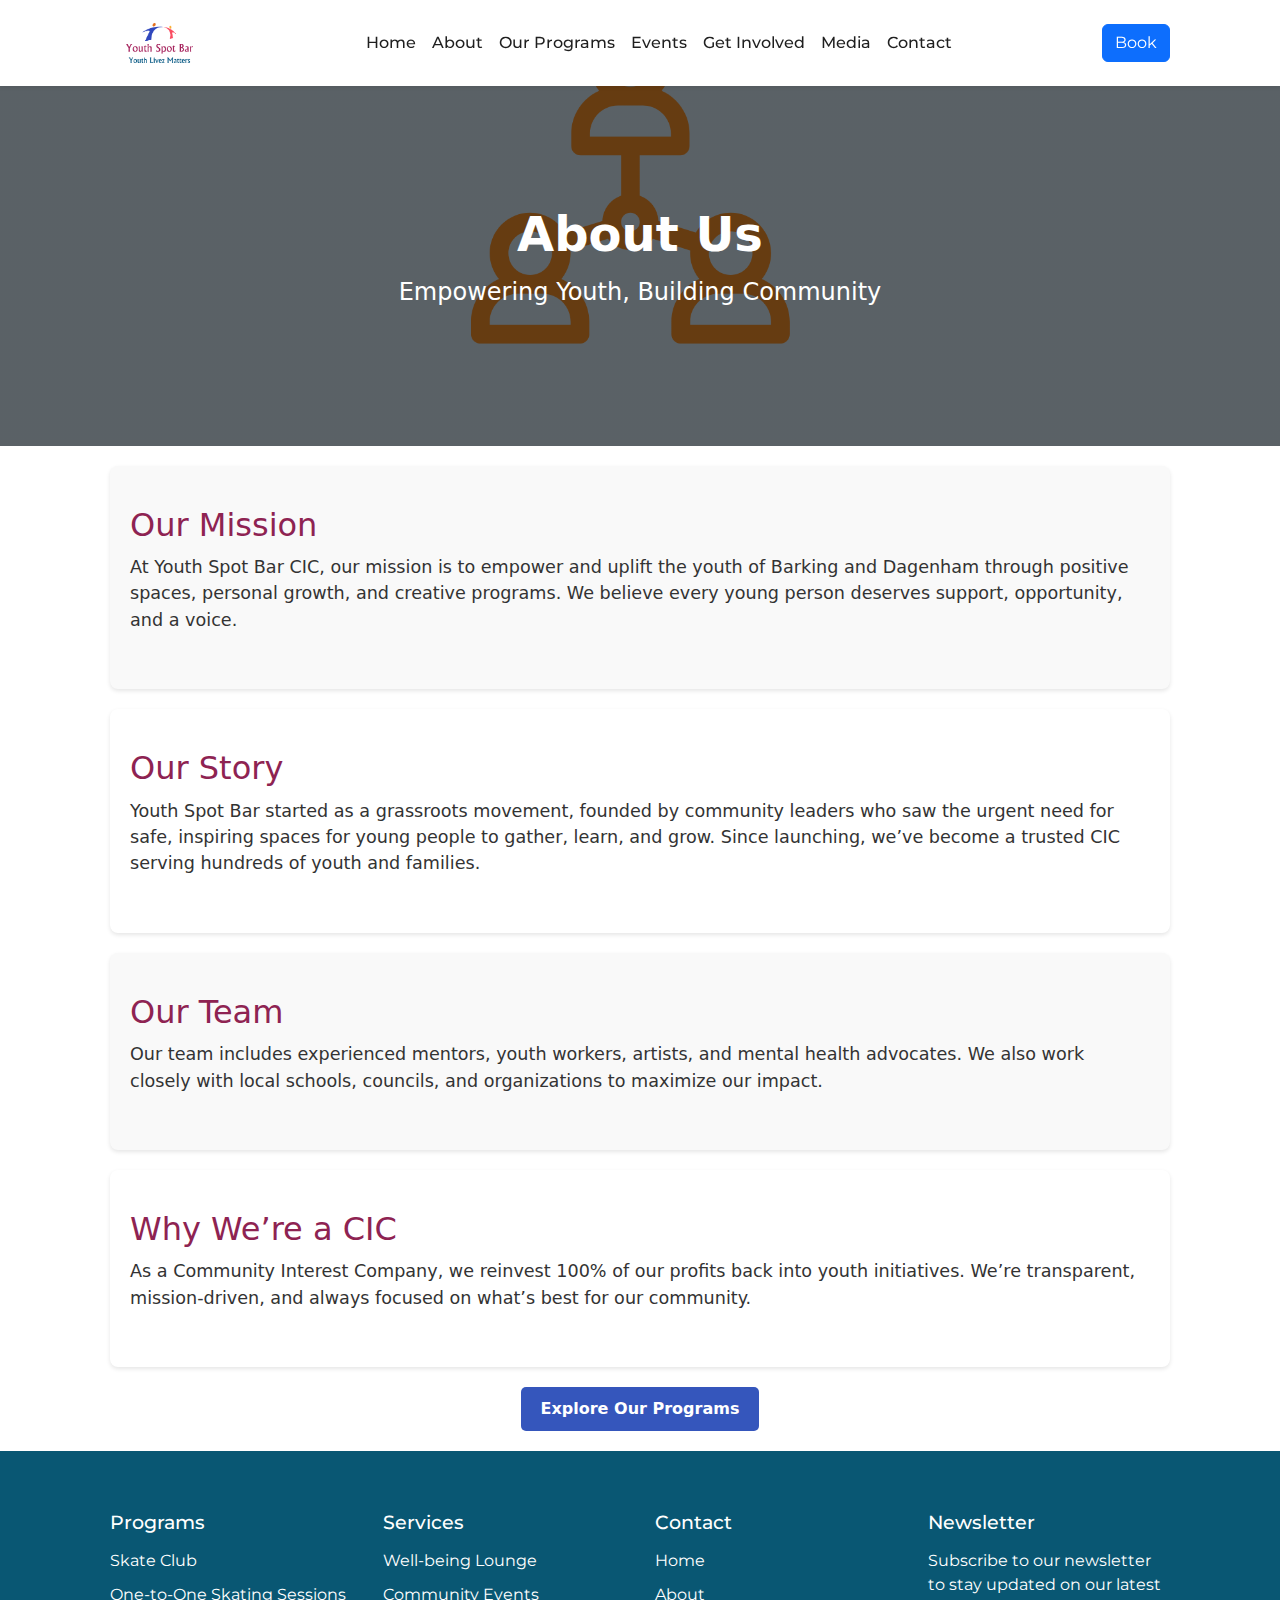
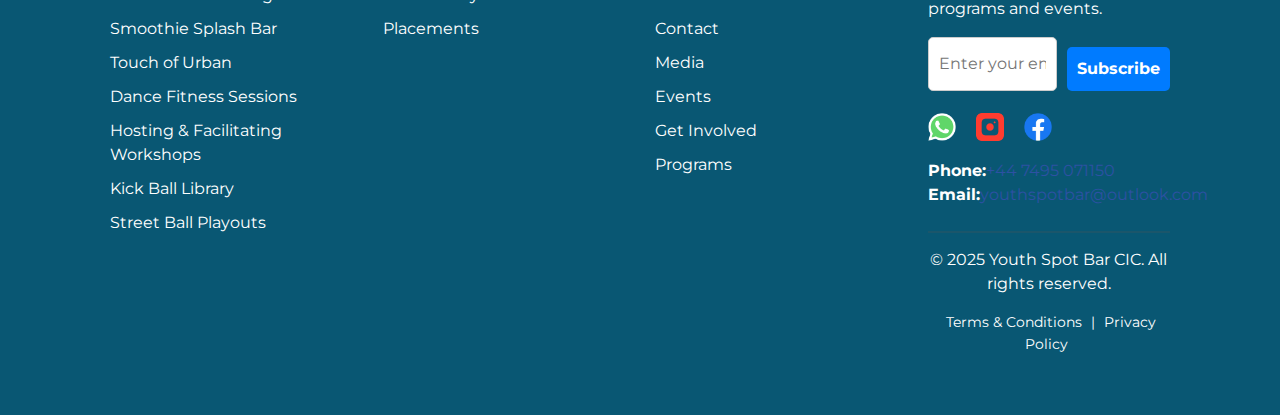
<file: about.html>
<!DOCTYPE html>
<html lang="en">
  <head>
    <meta charset="UTF-8" />
    <meta name="viewport" content="width=device-width, initial-scale=1.0" />
    <title>Youth Spot Bar CIC | About Us</title>
  
    <!-- Bootstrap 5 CSS -->
    <link href="https://cdn.jsdelivr.net/npm/bootstrap@5.3.0/dist/css/bootstrap.min.css" rel="stylesheet" />
  
    <!-- Google Fonts -->
    <link href="https://fonts.googleapis.com/css2?family=Montserrat:wght@500;700&display=swap" rel="stylesheet">
  
    <!-- Font Awesome -->
    <link href="https://cdnjs.cloudflare.com/ajax/libs/font-awesome/5.15.4/css/all.min.css" rel="stylesheet" />
  
    <!-- Your Custom Stylesheet -->
    <link href="style.css" rel="stylesheet" />
  
    <style>
      .hero {
        background: linear-gradient(rgba(0, 0, 0, 0.6), rgba(0, 0, 0, 0.6)), url('images/others/freepik-doodle-linear-socialnet-connections-logo-20250524213708fuQL.png') no-repeat center center/cover;
        color: white;
        padding: 100px 0;
        text-align: center;
      }

      .hero h1 {
        font-size: 3rem;
        font-weight: bold;
      }

      .hero .tagline {
        font-size: 1.5rem;
        margin-top: 10px;
      }
      .footer-new {
        background-color: #095773;
        color: white;
        padding: 40px 0;
      }

      .footer-new h4 {
        font-size: 1.2rem;
        margin-bottom: 15px;
      }

      .footer-new ul {
        list-style: none;
        padding: 0;
      }

      .footer-new ul li {
        margin-bottom: 10px;
      }

      .footer-new ul li a {
        color: white;
        text-decoration: none;
      }

      .footer-new ul li a:hover {
        text-decoration: underline;
      }

      .footer-new .newsletter-form input {
        padding: 10px;
        border: 1px solid #ccc;
        border-radius: 5px;
        width: 100%;
      }

      .footer-new .newsletter-form button {
        margin-top: 10px;
        padding: 10px;
        background-color: #007bff;
        color: white;
        border: none;
        border-radius: 5px;
        cursor: pointer;
      }

      .footer-new .newsletter-form button:hover {
        background-color: #0056b3;
      }

      .footer-new .social-icons a {
        display: inline-block;
        margin-right: 10px;
        color: white;
        font-size: 1.5rem;
        transition: color 0.3s ease;
      }

      .footer-new .social-icons a:hover {
        color: #007bff;
      }

      .footer-bottom {
        margin-top: 20px;
      }

      .footer-bottom .footer-links a {
        color: white;
        text-decoration: none;
      }

      .footer-bottom .footer-links a:hover {
        text-decoration: underline;
      }
    </style>
  </head>
  <body>
    <!-- Placeholder for the navigation bar -->
    <div id="navbar-placeholder"></div>

    <header class="hero">
      <div class="container text-center">
        <h1>About Us</h1>
        <p class="tagline">Empowering Youth, Building Community</p>
      </div>
    </header>

    <main class="container about-section">
      <section>
        <h2>Our Mission</h2>
        <p>At Youth Spot Bar CIC, our mission is to empower and uplift the youth of Barking and Dagenham through positive spaces, personal growth, and creative programs. We believe every young person deserves support, opportunity, and a voice.</p>
      </section>

      <section>
        <h2>Our Story</h2>
        <p>Youth Spot Bar started as a grassroots movement, founded by community leaders who saw the urgent need for safe, inspiring spaces for young people to gather, learn, and grow. Since launching, we’ve become a trusted CIC serving hundreds of youth and families.</p>
      </section>

      <section>
        <h2>Our Team</h2>
        <p>Our team includes experienced mentors, youth workers, artists, and mental health advocates. We also work closely with local schools, councils, and organizations to maximize our impact.</p>
      </section>

      <section>
        <h2>Why We’re a CIC</h2>
        <p>As a Community Interest Company, we reinvest 100% of our profits back into youth initiatives. We’re transparent, mission-driven, and always focused on what’s best for our community.</p>
      </section>

      <div class="text-center">
        <a href="ourprogram.html" class="cta-btn">Explore Our Programs</a>
      </div>
    </main>
<div id="footer-placeholder"></div>
  <script src="https://code.jquery.com/jquery-3.6.0.min.js"></script>
    <script src="https://cdnjs.cloudflare.com/ajax/libs/popper.js/2.11.6/umd/popper.min.js"></script>
   <script>
      // Load Footer Dynamically
      fetch("footer.html")
        .then((res) => res.text())
        .then((data) => {
          document.getElementById("footer-placeholder").innerHTML = data;
        })
        .catch((err) => console.error("Failed to load footer:", err));
   </script>
    <!-- Load Navbar Dynamically -->
    <script>
      fetch("nav.html")
        .then((res) => res.text())
        .then((data) => {
          document.getElementById("navbar-placeholder").innerHTML = data;
        })
        .catch((err) => console.error("Failed to load navbar:", err));
    </script>
  
    <!-- Bootstrap Bundle (includes Popper.js) -->
    <script src="https://cdn.jsdelivr.net/npm/bootstrap@5.3.0/dist/js/bootstrap.bundle.min.js"></script>
  </body>
</html>
</file>
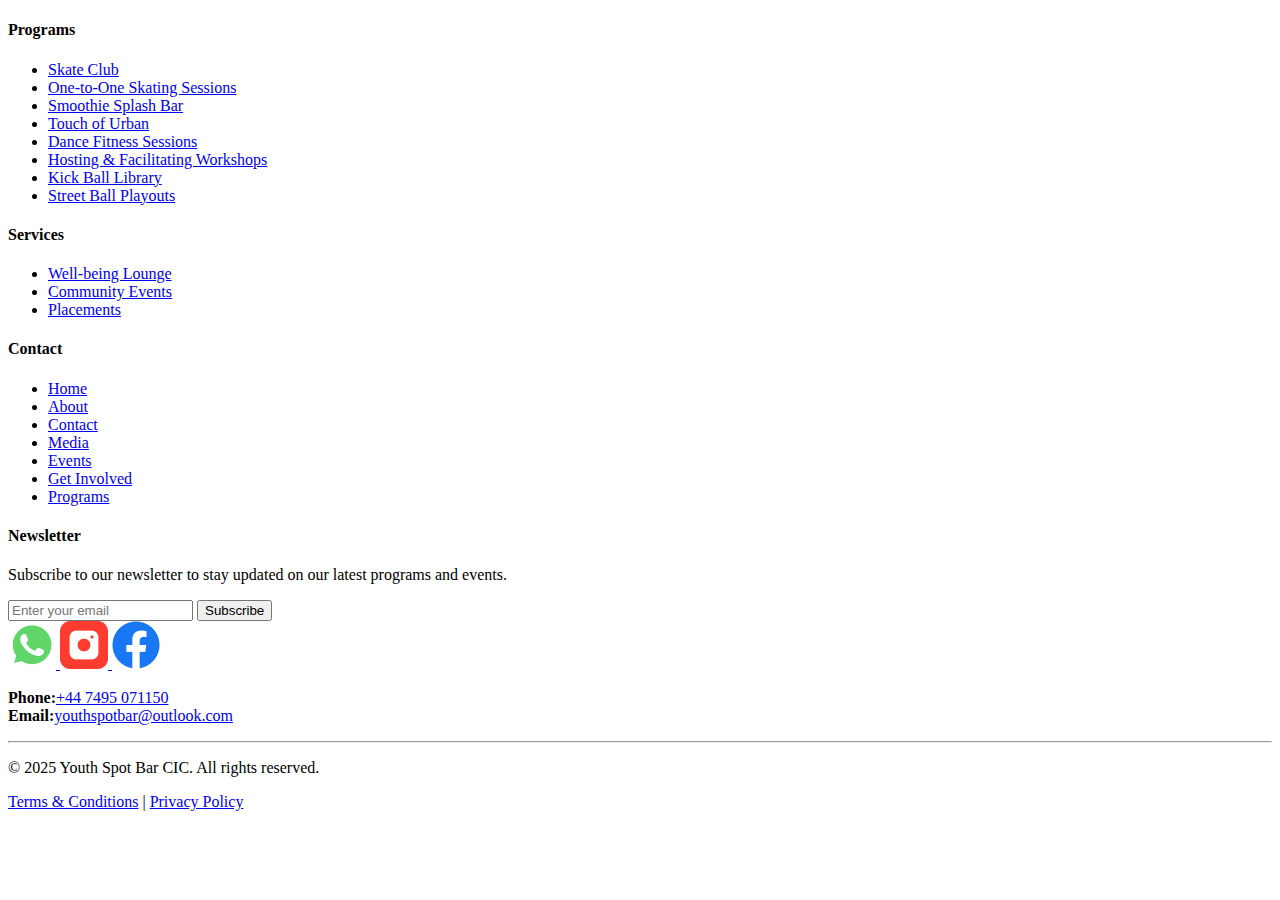
<file: footer.html>
<!DOCTYPE html>
<html lang="en">
<head>
	<meta charset="UTF-8">
	<meta name="viewport" content="width=device-width, initial-scale=1.0">
	<title>Footer</title>
</head>
<body>
    <footer class="footer-new">
        <div class="container footer-grid">
          <!-- Programs Section -->
          <div class="footer-col">
            <h4>Programs</h4>
            <ul aria-label="Programs List">
              <li><a href="ourprogram.html#skate">Skate Club</a></li>
              <li><a href="ourprogram.html#one-to-one">One-to-One Skating Sessions</a></li>
              <li><a href="ourprogram.html#smoothie">Smoothie Splash Bar</a></li>
              <li><a href="ourprogram.html#urban">Touch of Urban</a></li>
              <li><a href="ourprogram.html#dance">Dance Fitness Sessions</a></li>
              <li><a href="ourprogram.html#workshop">Hosting & Facilitating Workshops</a></li>
              <li><a href="ourprogram.html#library">Kick Ball Library</a></li>
              <li><a href="ourprogram.html#street">Street Ball Playouts</a></li>
            </ul>
          </div>
        
          <!-- Services Section -->
          <div class="footer-col">
            <h4>Services</h4>
            <ul>
              <li><a href="ourprogram.html#lounge">Well-being Lounge</a></li>
              <li><a href="ourprogram.html#events">Community Events</a></li>
              <li><a href="getinvolved.html#placements">Placements</a></li>
            </ul>
          </div>
        
          <!-- Contact Section -->
          <div class="footer-col">
            <h4>Contact</h4>
            <ul>
              <li><a href="index.html">Home</a></li>
              <li><a href="about.html">About</a></li>
              <li><a href="contact.html">Contact</a></li>
              <li><a href="media.html">Media</a></li>
              <li><a href="events.html">Events</a></li>
              <li><a href="getinvolved.html">Get Involved</a></li>
              <li><a href="ourprogram.html">Programs</a></li>
            </ul>
          </div>
        
          <!-- Newsletter Section -->
          <div class="footer-col newsletter">
            <h4>Newsletter</h4>
            <p>Subscribe to our newsletter to stay updated on our latest programs and events.</p>
            <form action="#" method="post" class="newsletter-form">
              <input type="email" placeholder="Enter your email" required />
              <button type="submit" class="btn btn-teal">Subscribe</button>
            </form>
            <div class="social-icons mt-3">
              <a href="https://wa.me/+447495071150" aria-label="WhatsApp">
            <img src="images/social/Whatsapp-Icon--Streamline-Svg-Logos.png" alt="WhatsApp" />
              </a>
              <a href="#" aria-label="Instagram">
            <img src="images/social/Instagram--Streamline-Ios-14.png" alt="Instagram" />
              </a>
              <a href="#" aria-label="Facebook">
            <img src="images/social/Facebook--Streamline-Svg-Logos.png" alt="Facebook" />
              </a>
            </div>
            <div>
              <p class ="contant- info mt-3">
                <strong>Phone:</strong><a href="tel:+447495071150">+44 7495 071150</a><br />
                <strong>Email:</strong><a href="youthspotbar@outlook.com">youthspotbar@outlook.com</a>
              </p>
            </div>
        <!-- Footer Bottom Section -->
        <div class="footer-bottom text-center mt-4">
          <hr />
          <p class="text-center">&copy; 2025 Youth Spot Bar CIC. All rights reserved.</p>
          <div class="footer-links">
            <a href="terms.html">Terms & Conditions</a> |
            <a href="privacy.html">Privacy Policy</a>
          </div>
        </div>
      </footer>
</body>
</html>
</file>
<file: style.css>
* Reset & Base Styles */
body {
    margin: 0;
    font-family: 'Montserrat', sans-serif;
    background-color: #fdfdfd;
    color: #333;
    line-height: 1.6;
  }
  .container {
    max-width: 1100px;
    margin: 0 auto;
    padding: 20px;
  }
  
  /* Fade-in Animation */
  @keyframes fadeIn {
    from {
        opacity: 0;
        transform: translateY(20px);
    }
    to {
        opacity: 1;
        transform: translateY(0);
    }
  }

  .hero-section {
    position: relative;
    background: url('images/others/skateclub young talents.jpg') center center/cover no-repeat;
    height: 90vh;
    display: flex;
    align-items: center;
    color: white;
  }
  
  .hero-overlay {
    background: rgba(0, 0, 0, 0.5); /* Dark overlay */
    width: 100%;
    height: 100%;
    display: flex;
    align-items: center;
  }
  
  .hero-section h1 {
    font-size: 3.2rem;
    font-weight: 800;
    line-height: 1.2;
  }
  
  .text-highlight {
    color: #fdd835;
  }
  
  .hero-tagline {
    font-size: 1.25rem;
    color: #f5f5f5;
    margin-top: 20px;
  }
  
  .hero-buttons .btn {
    padding: 12px 24px;
    font-weight: bold;
    border-radius: 8px;
  }
  
  .btn-teal {
    background-color: #2bb8b1;
    color: white;
    border: none;
  }
  .btn-teal:hover {
    background-color: #23928d;
  }
  
  .btn-light {
    background-color: white;
    color: #333;
  }
  .btn-light:hover {
    background-color: #f4f4f4;
  }
  
  .scroll-down {
      animation: pulse 2s infinite alternate; /* Added animation name and duration */
      font-size: 0.9rem;
      color: #fff;
      opacity: 0.85;
  }
  
  /* Added keyframes for pulse animation */
  @keyframes pulse {
      0%, 100% {
          opacity: 0.85;
      }
      50% {
          opacity: 1;
      }
  }
  
  @media (max-width: 768px) {
    .hero-section h1 {
      font-size: 2rem;
    }
    .hero-tagline {
      font-size: 1rem;
    }
  }
  
  
  /* Section Titles */
  section h2 {
    font-size: 2rem;
    color: #8e2352;
    margin-bottom: 10px;
  }
  section p {
    font-size: 1.1rem;
    color: #333;
  }
  
  section {
    padding: 40px 20px;
    margin-bottom: 20px;
    background-color: #f9f9f9;
    border-radius: 8px;
    box-shadow: 0 2px 4px rgba(0, 0, 0, 0.1);
  }
  section:nth-child(even) {
    background-color: #fff;
  }
  
  /* Footer */

  .footer-new {
    background-color: #095773;
    color: white;
    padding: 40px 0;
  }

  .footer-new h4 {
    font-size: 1.2rem;
    margin-bottom: 15px;
  }

  .footer-new ul {
    list-style: none;
    padding: 0;
  }

  .footer-new ul li {
    margin-bottom: 10px;
  }

  .footer-new ul li a {
    color: white;
    text-decoration: none;
  }

  .footer-new ul li a:hover {
    text-decoration: underline;
  }

  .footer-new .newsletter-form input {
    padding: 10px;
    border: 1px solid #ccc;
    border-radius: 5px;
    width: 100%;
  }

  .footer-new .newsletter-form button {
    margin-top: 10px;
    padding: 10px;
    background-color: #007bff;
    color: white;
    border: none;
    border-radius: 5px;
    cursor: pointer;
  }

  .footer-new .newsletter-form button:hover {
    background-color: #0056b3;
  }

  .footer-new .social-icons a {
    display: inline-block;
    margin-right: 10px;
    color: white;
    font-size: 1.5rem;
    transition: color 0.3s ease;
  }

  .footer-new .social-icons a:hover {
    color: #007bff;
  }

  .footer-bottom {
    margin-top: 20px;
  }

  .footer-bottom .footer-links a {
    color: white;
    text-decoration: none;
  }

  .footer-bottom .footer-links a:hover {
    text-decoration: underline;
  }
  /* Link Colors */
  a {
    color: #2d51a3;
    text-decoration: none;
    transition: color 0.3s ease;
  }
  a:hover {
    color: #e24257;
    text-decoration: underline;
  }
  
  /* Optional - Logo Integration */
  .logo {
    max-width: 200px;
    margin-bottom: 20px;
  }

  /* Navigation Bar Styles */
  nav {
    position: sticky;
    top: 0;
    z-index: 1000;
    background-color: #333; /* Dark background for the nav bar */
    overflow: hidden;
    font-family: 'Montserrat', sans-serif;
    box-shadow: 0 2px 5px rgba(0, 0, 0, 0.2); /* Subtle shadow for depth */
    animation: slideDown 0.5s ease-in-out; /* Slide-down animation */
  }

  /* Animation for Navigation Bar */
  @keyframes slideDown {
    from {
        transform: translateY(-100%);
        opacity: 0;
    }
    to {
        transform: translateY(0);
        opacity: 1;
    }
  }

  nav .container {
    display: flex;
    justify-content: space-between;
    align-items: center;
    max-width: 1100px;
    margin: 0 auto;
    padding: 10px 20px;
  }

  nav a {
    color: white;
    text-decoration: none;
    padding: 14px 16px;
    font-size: 1rem;
    transition: background-color 0.3s ease, color 0.3s ease, transform 0.3s ease;
  }

  nav a:hover {
    background-color: #f4f4f4; /* Light background on hover */
    color: #333; /* Dark text on hover */
    border-radius: 5px; /* Rounded corners for hover effect */
    transform: scale(1.1); /* Slight zoom effect on hover */
  }

  nav a.active {
    background-color: #e24257; /* Highlight active link */
    color: white;
    border-radius: 5px;
    font-weight: bold;
    transform: scale(1.1); /* Slight zoom effect for active link */
  }

  nav .logo img {
    max-width: 150px;
    height: auto;
    transition: transform 0.3s ease;
  }

  nav .logo img:hover {
    transform: rotate(360deg); /* Rotate logo on hover */
  }

  /* Responsive Design for Navigation */
  @media (max-width: 768px) {
    nav .container {
        flex-direction: column; /* Stack items vertically */
        align-items: flex-start;
    }

    nav a {
        display: block; /* Make links take up full width */
        width: 100%;
        text-align: left;
        padding: 10px 20px;
        font-size: 1rem; /* Ensure readable font size */
    }

    nav a:hover {
        background-color: #444; /* Slightly darker hover effect for better contrast */
        color: #fff; /* Ensure text remains readable */
    }

    .hero h1 {
        font-size: 2.5rem; /* Adjust hero title size for smaller screens */
    }

    .cta-btn {
        padding: 10px 20px; /* Adjust button padding */
        font-size: 1rem; /* Ensure buttons are readable */
    }

    section {
        padding: 20px 10px; /* Reduce padding for smaller screens */
    }

    .footer {
        font-size: 0.8rem; /* Adjust footer text size */
        padding: 20px 10px; /* Reduce footer padding */
    }
  }

  /* Accessibility Improvements */
  nav a:focus {
    outline: 2px solid #e24257; /* Add focus outline for keyboard navigation */
    outline-offset: 2px;
  }

  .cta-btn:focus {
    outline: 2px solid #2d51a3; /* Add focus outline for call-to-action buttons */
    outline-offset: 2px;
  }

  .logo img {
    max-width: 120px; /* Adjust logo size for smaller screens */
    height: auto;
  }

  .hero {
    padding: 60px 20px; /* Adjust hero padding for smaller screens */
  }

  .hero p {
    font-size: 1.2rem; /* Adjust tagline font size */
  }

  /* What's New Section */
  .whats-new {
    padding: 40px 20px;
    background-color: #f9f9f9;
    border-radius: 8px;
    box-shadow: 0 2px 4px rgba(0, 0, 0, 0.1);
    margin-bottom: 20px;
  }
  .whats-new h2 {
    font-size: 2rem;
    color: #2d51a3;
    margin-bottom: 20px;
  }
  .event {
    display: flex;
    align-items: center;
    gap: 20px;
  }
  .event-image {
    max-width: 200px;
    border-radius: 8px;
    box-shadow: 0 2px 4px rgba(0, 0, 0, 0.1);
  }
  .event-details h3 {
    font-size: 1.5rem;
    color: #e24257;
    margin-bottom: 10px;
  }
  .event-details p {
    font-size: 1rem;
    color: #333;
    margin-bottom: 10px;
  }
  .cta-btn {
    display: inline-block;
    background-color: #3556bc;
    color: white;
    padding: 10px 20px;
    border-radius: 5px;
    text-decoration: none;
    font-weight: bold;
    transition: background-color 0.3s ease;
  }
  .cta-btn:hover {
    background-color: #e24257;
  }
  .main-nav {
    background: #fff;
    padding: 12px 20px;
    box-shadow: 0 2px 4px rgba(0,0,0,0.05);
    position: sticky;
    top: 0;
    z-index: 1000;
  }
  
  .nav-container {
    display: flex;
    align-items: center;
    justify-content: space-between;
    max-width: 1200px;
    margin: 0 auto;
    flex-wrap: wrap;
  }
  
  .nav-left {
    display: flex;
    align-items: center;
  }
  
  .logo {
    display: flex;
    align-items: center;
    gap: 8px;
    text-decoration: none;
    color: #8e2053;
  }
  
  .logo img {
    height: 40px;
  }
  
  .logo .tagline {
    font-size: 14px;
    line-height: 1.2;
    color: #333;
  }
  
  .nav-links {
    display: flex;
    gap: 20px;
    list-style: none;
    margin: 0;
    padding: 0;
    flex: 1;
    justify-content: center;
  }
  
  .nav-link {
    text-decoration: none;
    font-weight: 500;
    color: #1f1f1f;
    position: relative;
    padding: 8px;
  }
  
  .nav-link:hover,
  .nav-link.active {
    color: #6b3fa0;
    font-weight: 600;
  }
  
  .nav-right {
    display: flex;
    align-items: center;
  }
  
  .book-btn {
    background: #6b3fa0;
    color: white;
    padding: 8px 16px;
    border-radius: 8px;
    font-weight: bold;
    text-decoration: none;
    transition: background 0.3s ease;
  }
  
  .donate-btn:hover {
    background: #4e2f84;
  }
  
  
  /* Burger Button */
  .burger {
    display: none;
    background: none;
    border: none;
    font-size: 32px;
    color: white;
    cursor: pointer;
  }
  
  /* Responsive Nav */
  @media (max-width: 768px) {
    .nav-links {
      display: none;
      flex-direction: column;
      width: 100%;
      background-color: #8e2053;
      padding: 10px 0;
    }
  
    .nav-links.show {
      display: flex;
    }
  
    .burger {
      display: block;
    }
  }
  .counter {
    transition: all 0.4s ease-in-out;
    font-weight: bold;
    font-size: 1.4rem;
    color: #8e2053;
  }
.partners {
  background-color: #f4f4f4;
  padding: 60px 20px;
  text-align: center;
    animation: fadeIn 1s ease-in-out;
}

.partners h2 {
  color: #8e2053;
  font-size: 2rem;
  margin-bottom: 10px;
}

.partner-logos {
  display: flex;
  flex-wrap: wrap;
  justify-content: center;
  gap: 30px;
  margin-top: 30px;
}

.partner-logos img {
  max-height: 80px;
  object-fit: contain;
  filter: grayscale(0);
  transition: filter 0.3s ease;
}

.partner-logos img:hover {
  filter: grayscale(0%);
}
.footer-new {
   background-color: #095773;
  color: #fff;
  padding: 60px 20px 30px;
  font-family: 'Montserrat', sans-serif;
}

.footer-grid {
  display: grid;
  grid-template-columns: repeat(auto-fit, minmax(220px, 1fr));
  gap: 30px;
}

.footer-col h4 {
  font-size: 1.2rem;
  color: #fff;
  margin-bottom: 15px;
}

.footer-col ul {
  list-style: none;
  padding: 0;
}

.footer-col ul li {
  margin: 6px 0;
}

.footer-col ul li a {
  color: #d4d4d4;
  text-decoration: none;
}

.footer-col ul li a:hover {
  color: #ffcccb;
}

.footer-col.newsletter form {
  display: flex;
  gap: 10px;
  margin-bottom: 10px;
}

.footer-col.newsletter input {
  flex: 1;
  padding: 10px;
  border-radius: 5px;
  border: 2px solid #00c389;
}

.footer-col.newsletter button {
  padding: 10px 20px;
  background-color: #e0632d;
  border: none;
  border-radius: 5px;
  color: white;
  font-weight: bold;
  cursor: pointer;
}

.footer-col.newsletter button:hover {
  background-color: #c04d1a;
}

.social-icons {
  display: flex;
  gap: 10px;
  margin: 15px 0;
}

.social-icons a img {
  width: 28px;
  height: 28px;
}

.contact-info {
  font-size: 0.9rem;
  color: #ccc;
  margin-top: 10px;
}

.footer-bottom {
  text-align: center;
  margin-top: 30px;
}

.footer-bottom hr {
  border: 1px solid #555555;
  margin-bottom: 15px;
}
.footer-links {
  margin-top: 10px;
  font-size: 0.9rem;
}

.footer-links a {
  color: #ccc;
  text-decoration: none;
  margin: 0 5px;
}

.footer-links a:hover {
  color: #fff;
  text-decoration: underline;
}
.program-tabs {
  padding: 30px 20px;
}

.tab-buttons {
  display: flex;
  flex-wrap: wrap;
  gap: 10px;
  justify-content: center;
  margin-bottom: 20px;
}

.tab {
  background: #8e2053;
  color: white;
  border: none;
  padding: 10px 20px;
  font-weight: bold;
  cursor: pointer;
  border-radius: 6px;
  transition: background 0.3s ease;
}

.tab:hover,
.tab.active {
  background: #6c1840;
}

.tab-content {
  display: none;
  background: #fef6f9;
  padding: 20px;
  border-radius: 8px;
  max-width: 800px;
  margin: 0 auto;
  opacity: 0;
  transform: translateY(20px);
  transition: all 0.4s ease;
}

.tab-content.active {
  display: block;
  opacity: 1;
  transform: translateY(0);
}
.stats-section {
  background-color: #f5f1f9;
  padding: 80px 20px;
  font-family: 'Montserrat', sans-serif;
  text-align: center;
}

.stats-container {
  max-width: 1200px;
  margin: 0 auto;
  display: grid;
  gap: 30px;
  grid-template-columns: repeat(auto-fit, minmax(240px, 1fr));
}

.stat-box {
  background-color: #ffffff;
  border: 2px solid #8e2053;
  border-radius: 16px;
  padding: 40px 20px;
  transition: transform 0.3s ease, box-shadow 0.3s ease;
  box-shadow: 0 4px 8px rgba(0,0,0,0.05);
}

.stat-box:hover {
  transform: translateY(-6px);
  box-shadow: 0 6px 20px rgba(0,0,0,0.1);
}

.icon-circle {
  background-color: #f7e4f0;
  color: #8e2053;
  width: 64px;
  height: 64px;
  margin: 0 auto 20px;
  border-radius: 50%;
  font-size: 28px;
  display: flex;
  align-items: center;
  justify-content: center;
  border: 2px solid #8e2053;
}

.stat-box h3 {
  font-size: 2.4rem;
  font-weight: 700;
  margin: 10px 0;
  color: #333;
}

.stat-box .plus {
  color: #f4a52c;
  font-weight: bold;
  font-size: 1.8rem;
}

.stat-box p {
  font-size: 1rem;
  color: #666;
  margin: 0;
}
.area-we-cover-tabs {
  padding: 60px 20px;
  background-color: #f9f9f9;
  border-radius: 8px;
  box-shadow: var(--box-shadow);
}

.area-tab-buttons {
  display: flex;
  flex-wrap: wrap;
  justify-content: center;
  gap: 10px;
  margin-bottom: 20px;
}

.area-tab {
  background: #8e2053;
  color: white;
  border: none;
  padding: 10px 18px;
  font-weight: bold;
  border-radius: 6px;
  cursor: pointer;
  transition: background 0.3s ease;
}

.area-tab:hover,
.area-tab.active {
  background: #6c1840;
}

.area-tab-content {
  display: none;
  background: #fff;
  padding: 20px;
  border-radius: 6px;
  box-shadow: var(--box-shadow);
  max-width: 800px;
  margin: 0 auto;
  animation: fadeIn 0.5s ease;
}

.area-tab-content.active {
  display: block;
}
.scroll-down {
  font-size: 0.95rem;
  color: #fff;
  opacity: 0.85;
  margin-top: 40px;
  animation: pulse 2s infinite;
}

.scroll-down i {
  font-size: 24px;
  display: inline-block;
  animation: bounce 2s infinite;
  margin-top: 5px;
}

/* Smooth bounce animation */
@keyframes bounce {
  0%, 100% { transform: translateY(0); }
  50% { transform: translateY(8px); }
}

@keyframes pulse {
  0%, 100% { opacity: 0.85; }
  50% { opacity: 1; }
}
.testimonial-card {
  background-color: white;
  border-left: 5px solid #8e2053;
  padding: 30px 25px;
  max-width: 720px;
  border-radius: 10px;
  box-shadow: 0 8px 24px rgba(0,0,0,0.05);
  position: relative;
  text-align: left;
}

.testimonial-card::before {
  content: "“";
  font-size: 4rem;
  color: #f4a52c;
  position: absolute;
  top: -25px;
  left: 20px;
  font-family: serif;
  opacity: 0.3;
}

.quote {
  font-size: 1.2rem;
  font-style: italic;
  color: #333;
}

.testimonial-author {
  font-weight: bold;
  margin-top: 15px;
  color: #8e2053;
  font-size: 0.95rem;
}

/* Center cards in carousel */
.carousel-item {
  display: flex;
  justify-content: center;
}
.carousel-indicators [data-bs-target] {
  background-color: #8e2053;
  width: 10px;
  height: 10px;
  border-radius: 50%;
  opacity: 0.4;
  transition: opacity 0.3s ease;
}

.carousel-indicators .active {
  opacity: 1;
}
</file>
